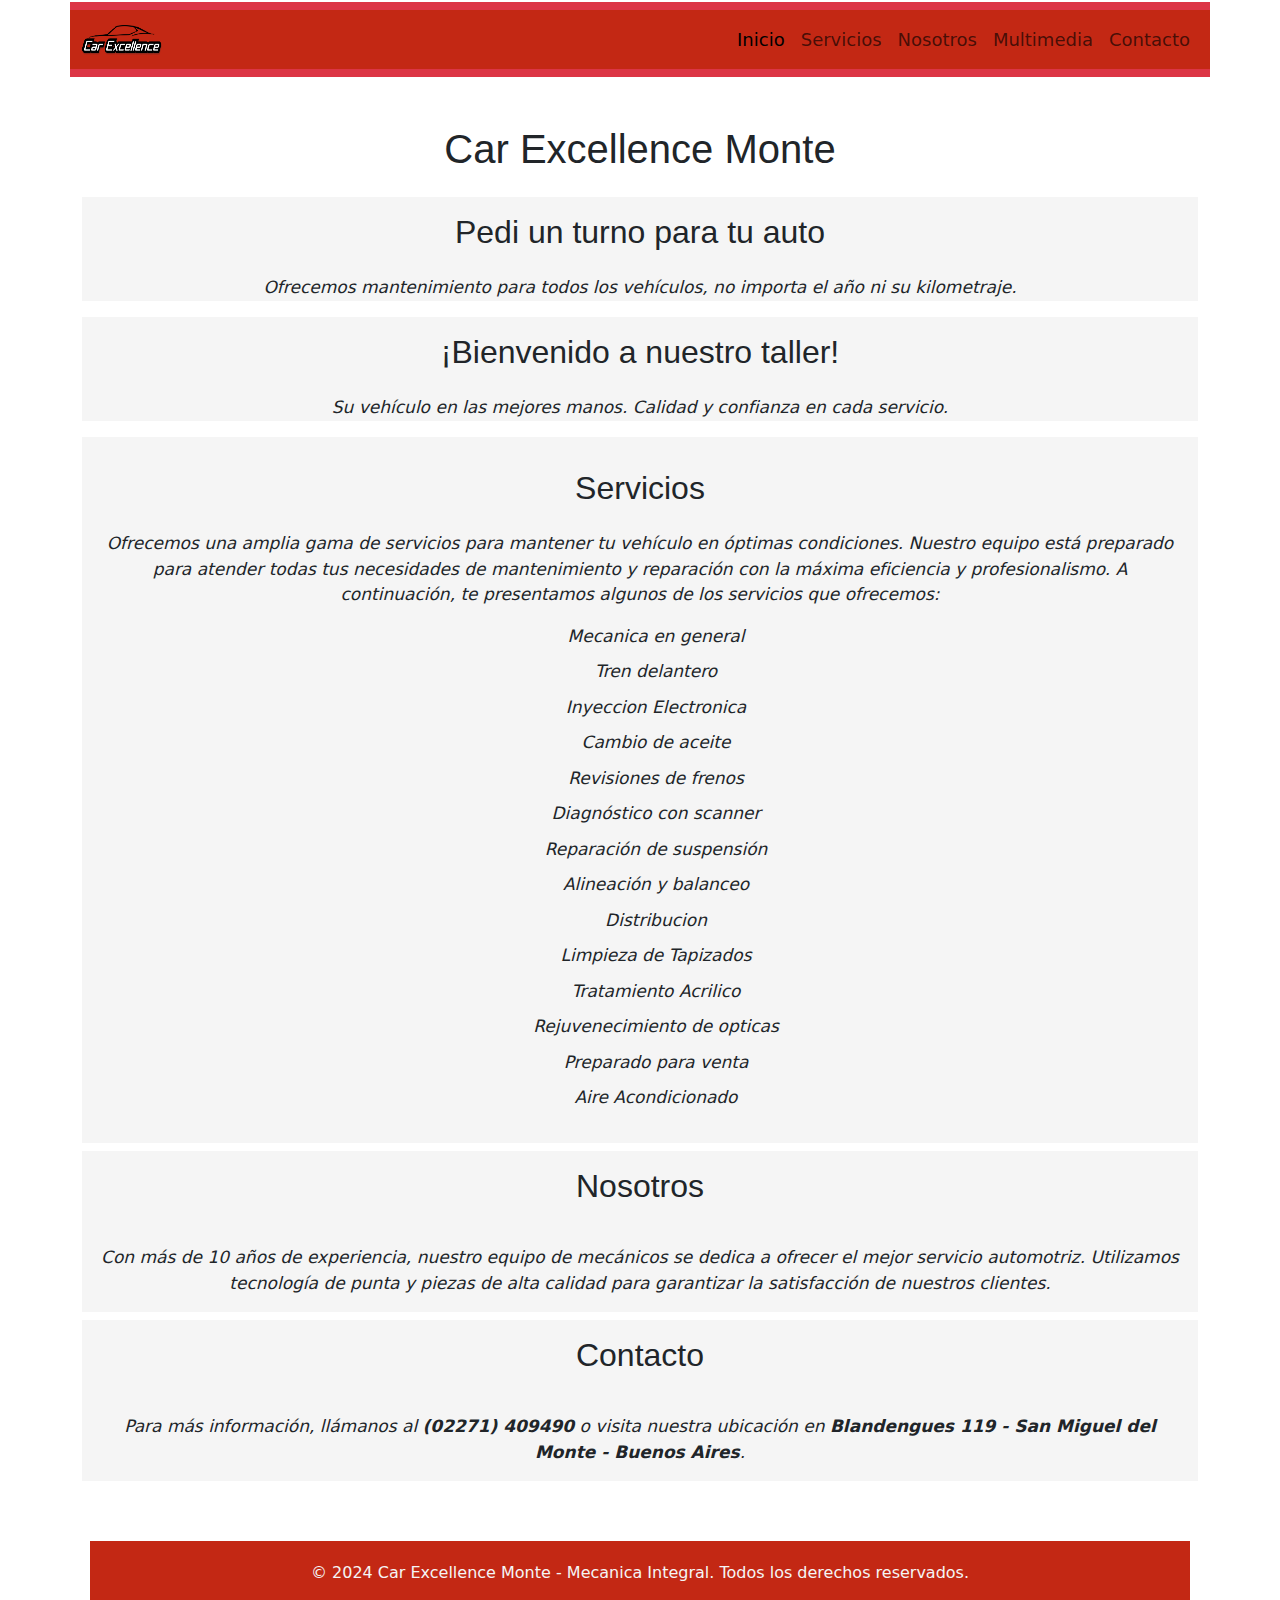
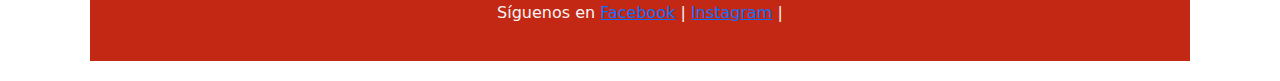
<file: index.html>
<!DOCTYPE html>
<html lang="es">
<head>
    <meta charset="UTF-8">
    <meta name="viewport" content="width=device-width, initial-scale=1.0">
    <meta name="description" content="Bienvenido a Car Excellence, tu taller de mecánica integral en Monte, Ofrecemos servicios de mecánica general, reparación de tren delantero, aire acondicionado, distribución, service y electricidad.">
    <link href="https://cdn.jsdelivr.net/npm/bootstrap@5.3.3/dist/css/bootstrap.min.css" rel="stylesheet" integrity="sha384-QWTKZyjpPEjISv5WaRU9OFeRpok6YctnYmDr5pNlyT2bRjXh0JMhjY6hW+ALEwIH" crossorigin="anonymous">
    <!-- link de mi css -->
    <link rel="stylesheet" href="./css/main.css">
    <title>Home - Car Excellence</title>
</head>
<body>
    <!-- etiqueta para el banner principal header -->

    <header class="bg-danger container">
         <div>
            <a href="#footer"></a>
         </div>
         <!-- etiqueta para el menu de navegacion nav -->
        <div class="row">
         <nav class="navbar navbar-expand-lg tomato-bg">
            <div class="container-fluid">
              <a class="navbar-brand" href="index.html">
                <img src="img/original.png" alt="Logo de Car Excellence" width="80" height="30">
              </a>
              <button class="navbar-toggler" type="button" data-bs-toggle="collapse" data-bs-target="#navbarSupportedContent" aria-controls="navbarSupportedContent" aria-expanded="false" aria-label="Toggle navigation">
                <span class="navbar-toggler-icon"></span>
              </button>
              <div class="collapse navbar-collapse" id="navbarSupportedContent">
                <ul class="navbar-nav ms-auto mb-2 mb-lg-0">
                  <li class="nav-item">
                    <a class="nav-link active" aria-current="page" href="index.html">Inicio</a>
                  </li>
                  <li class="nav-item">
                    <a class="nav-link" href="pages/servicios.html">Servicios</a>
                  </li>
                  <li class="nav-item">
                    <a class="nav-link" href="pages/nosotros.html">Nosotros</a>
                  </li>
                  <li class="nav-item">
                    <a class="nav-link" href="pages/multimedia.html">Multimedia</a>
                  </li>
                  <li class="nav-item">
                    <a class="nav-link" href="pages/contacto.html">Contacto</a>
                  </li>
                </ul>
              </div>
            </div>
          </nav>
    </header>

    <main>
      <div class="general container">
        <h1>Car Excellence Monte</h1>
      
      <div class="auto">
        <h2> Pedi un turno para tu auto </h2>
        <p>Ofrecemos mantenimiento para todos los vehículos, no importa el año ni su kilometraje.</p>
      </div>

    <div class="home">
        <h2>¡Bienvenido a nuestro taller!</h2>
        <p>Su vehículo en las mejores manos. Calidad y confianza en cada servicio.</p>

    </div>

    <div class="servicios">
         <h2>Servicios</h2>
         <p>Ofrecemos una amplia gama de servicios para mantener tu vehículo en óptimas condiciones. Nuestro equipo está preparado para atender todas tus necesidades de mantenimiento y reparación con la máxima eficiencia y profesionalismo. A continuación, te presentamos algunos de los servicios que ofrecemos:</p>
         <ul>
             <li>Mecanica en general</li>
             <li>Tren delantero</li>
             <li>Inyeccion Electronica</li>
             <li>Cambio de aceite</li>
             <li>Revisiones de frenos</li>
             <li>Diagnóstico con scanner</li>
             <li>Reparación de suspensión</li>
             <li>Alineación y balanceo</li>
             <li>Distribucion</li>
             <li>Limpieza de Tapizados</li>
             <li>Tratamiento Acrilico</li>
             <li>Rejuvenecimiento de opticas</li>
             <li>Preparado para venta</li>
             <li>Aire Acondicionado</li>
         </ul>
        </div>

    <div class="nosotros">
         <h2>Nosotros</h2>
         <p>Con más de 10 años de experiencia, nuestro equipo de mecánicos se dedica a ofrecer el mejor servicio automotriz. Utilizamos tecnología de punta y piezas de alta calidad para garantizar la satisfacción de nuestros clientes.</p>
    </div>

    <div class="contacto">
         <h2>Contacto</h2>
         <p>Para más información, llámanos al <strong>(02271) 409490</strong> o visita nuestra ubicación en <strong>Blandengues 119 - San Miguel del Monte - Buenos Aires</strong>.</p>
        
    </div>
      </div>
    </main>

  <div class="footer container">
    <footer>
        <p>&copy; 2024 Car Excellence Monte - Mecanica Integral. Todos los derechos reservados.</p>
        <p>Síguenos en
           <a href= "https://www.facebook.com/profile.php?id=100064275300254">Facebook</a> | 
           <a href= "https://www.instagram.com/carexcellence2016/">Instagram</a> | 
        </p>
    </footer>
  </div>

    <!-- js -->
    <script src="https://cdn.jsdelivr.net/npm/bootstrap@5.3.3/dist/js/bootstrap.bundle.min.js" integrity="sha384-YvpcrYf0tY3lHB60NNkmXc5s9fDVZLESaAA55NDzOxhy9GkcIdslK1eN7N6jIeHz" crossorigin="anonymous"></script>
</body>
</html>
</file>
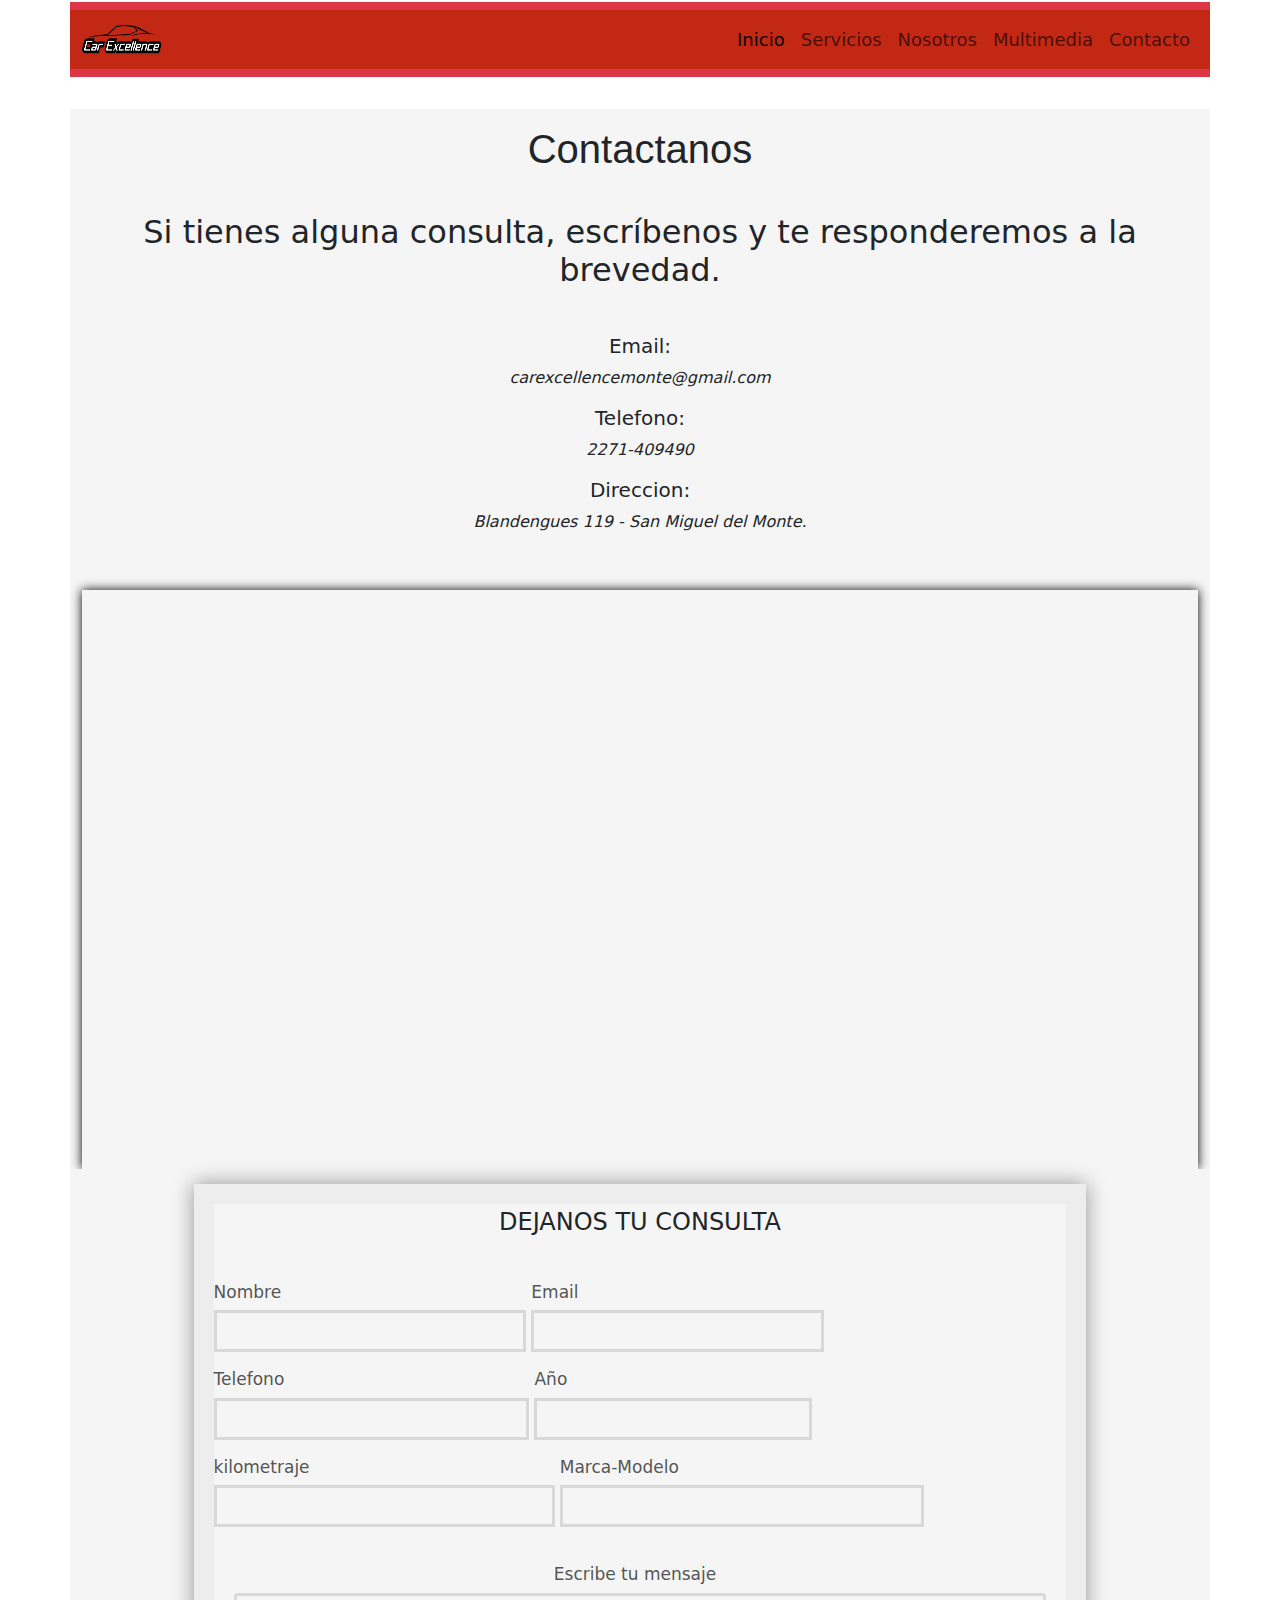
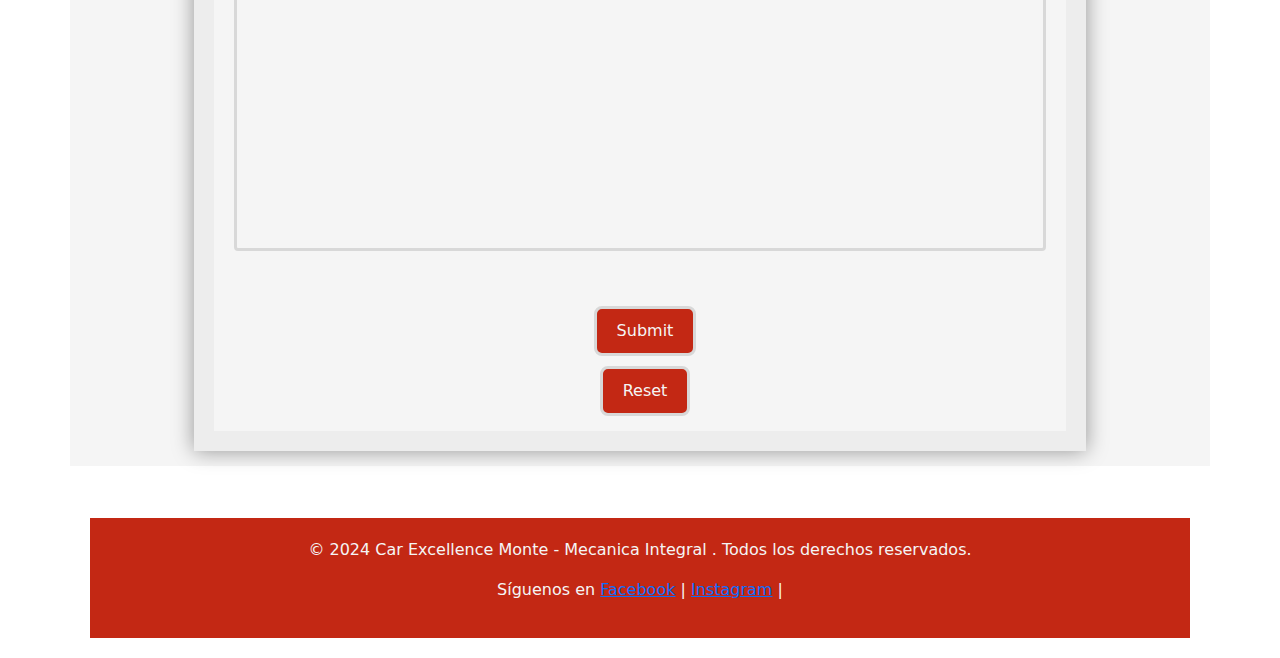
<file: pages/contacto.html>
<!DOCTYPE html>
<html lang="es">
<head>
    <meta charset="UTF-8">
    <meta name="viewport" content="width=device-width, initial-scale=1.0">
    <meta name="description" content="Contacta a Car Excellence en Monte para servicios de mecánica general, reparación de tren delantero, aire acondicionado, distribución, service y electricidad. Llámanos o visítanos en Blandengues 119.">
    <link href="https://cdn.jsdelivr.net/npm/bootstrap@5.3.3/dist/css/bootstrap.min.css" rel="stylesheet" integrity="sha384-QWTKZyjpPEjISv5WaRU9OFeRpok6YctnYmDr5pNlyT2bRjXh0JMhjY6hW+ALEwIH" crossorigin="anonymous">
    <!-- link de mi css -->
     <link rel="stylesheet" href="../css/main.css">
    <title>Contacto - Car Excellence</title>
</head>
<body>

    <header class="bg-danger container">
         <div>
            <a href="#footer"></a>
         </div>
         <!-- etiqueta para el menu de navegacion nav -->
        <div class="row">
            <nav class="navbar navbar-expand-lg tomato-bg">
                <div class="container-fluid">
                  <a class="navbar-brand" href="../index.html">
                    <img src="../img/original.png" alt="Logo de Car Excellence" width="80" height="30">
                  </a>
                  <button class="navbar-toggler" type="button" data-bs-toggle="collapse" data-bs-target="#navbarSupportedContent" aria-controls="navbarSupportedContent" aria-expanded="false" aria-label="Toggle navigation">
                    <span class="navbar-toggler-icon"></span>
                  </button>
                  <div class="collapse navbar-collapse" id="navbarSupportedContent">
                    <ul class="navbar-nav ms-auto mb-2 mb-lg-0">
                      <li class="nav-item">
                        <a class="nav-link active" aria-current="page" href="../index.html">Inicio</a>
                      </li>
                      <li class="nav-item">
                        <a class="nav-link" href="./servicios.html">Servicios</a>
                      </li>
                      <li class="nav-item">
                        <a class="nav-link" href="./nosotros.html">Nosotros</a>
                      </li>
                      <li class="nav-item">
                        <a class="nav-link" href="./multimedia.html">Multimedia</a>
                      </li>
                      <li class="nav-item">
                        <a class="nav-link" href="./contacto.html">Contacto</a>
                      </li>
                      </li>
                    </ul>
                  </div>
                </div>
            </nav>
        </div>
    </header>
    
    <main>
        <div class=" final container">
            <div>
                <h1>Contactanos</h1>
                <h2>Si tienes alguna consulta, escríbenos y te responderemos a la brevedad.</h2>
            </div>
                
            <div class="datos">
                <h3>Email:</h3>
                <p>carexcellencemonte@gmail.com</p>

                <h3>Telefono:</h3>
                <p>2271-409490</p>
        
                <h3>Direccion:</h3>
                <p>Blandengues 119 - San Miguel del Monte.</p>
            </div>
        
            <div class="maps container">
                <iframe src="https://www.google.com/maps/embed?pb=!1m18!1m12!1m3!1d3250.6075074236837!2d-58.80077657678927!3d-35.43975165691974!2m3!1f0!2f0!3f0!3m2!1i1024!2i768!4f13.1!3m3!1m2!1s0x95bd6916cdc889e1%3A0xc812b7707d0b3a89!2sBlandengues%20119%2C%20B7220%20San%20Miguel%20del%20Monte%2C%20Provincia%20de%20Buenos%20Aires!5e0!3m2!1ses!2sar!4v1723152056879!5m2!1ses!2sar" width="400" height="300" style="border:0;" allowfullscreen="" loading="lazy" referrerpolicy="no-referrer-when-downgrade"></iframe>
            </div>
        </div>

        <!-- formulario -->

        <div class="formu container">
            <form>
                <fieldset>
                    <legend> Dejanos tu consulta </legend>
                    <div>
                        <label for="name">Nombre</label>
                        <input type="text" id="name">
                    </div>

                    <div>
                        <label for="">Email</label>
                        <input type="email" name="" id="">
                    </div>

                    <div>
                        <label for="">Telefono</label>
                        <input type="number">
                    </div>
                
                    <div>
                        <label for="">Año</label>
                        <input type="number">
                    </div>

                    <div>
                        <label for="">kilometraje</label>
                        <input type="number">
                    </div>

                    <div>
                        <label for="">Marca-Modelo</label>
                        <input type="text">
                    </div>

                    <div class="mensaje">
                        <label for="">Escribe tu mensaje</label>
                        <textarea name="" id="" rows="10" cols="50"></textarea>
                    </div>

                    <div class="boton">
                        <input type="submit">
                        <input type="reset">
                    </div>
                </fieldset>
            </form>
        </div>
    </main>
    

    <div class="footer container">
        <footer>
            <p>&copy; 2024 Car Excellence Monte - Mecanica Integral . Todos los derechos reservados.</p>
            <p>Síguenos en
                <a href="https://www.facebook.com/profile.php?id=100064275300254">Facebook</a> | 
                <a href="https://www.instagram.com/carexcellence2016/">Instagram</a> | 
            </p>
        </footer>
    </div>
 

    <!-- js -->
    <script src="https://cdn.jsdelivr.net/npm/bootstrap@5.3.3/dist/js/bootstrap.bundle.min.js" integrity="sha384-YvpcrYf0tY3lHB60NNkmXc5s9fDVZLESaAA55NDzOxhy9GkcIdslK1eN7N6jIeHz" crossorigin="anonymous"></script>
</body>
</html>
</file>
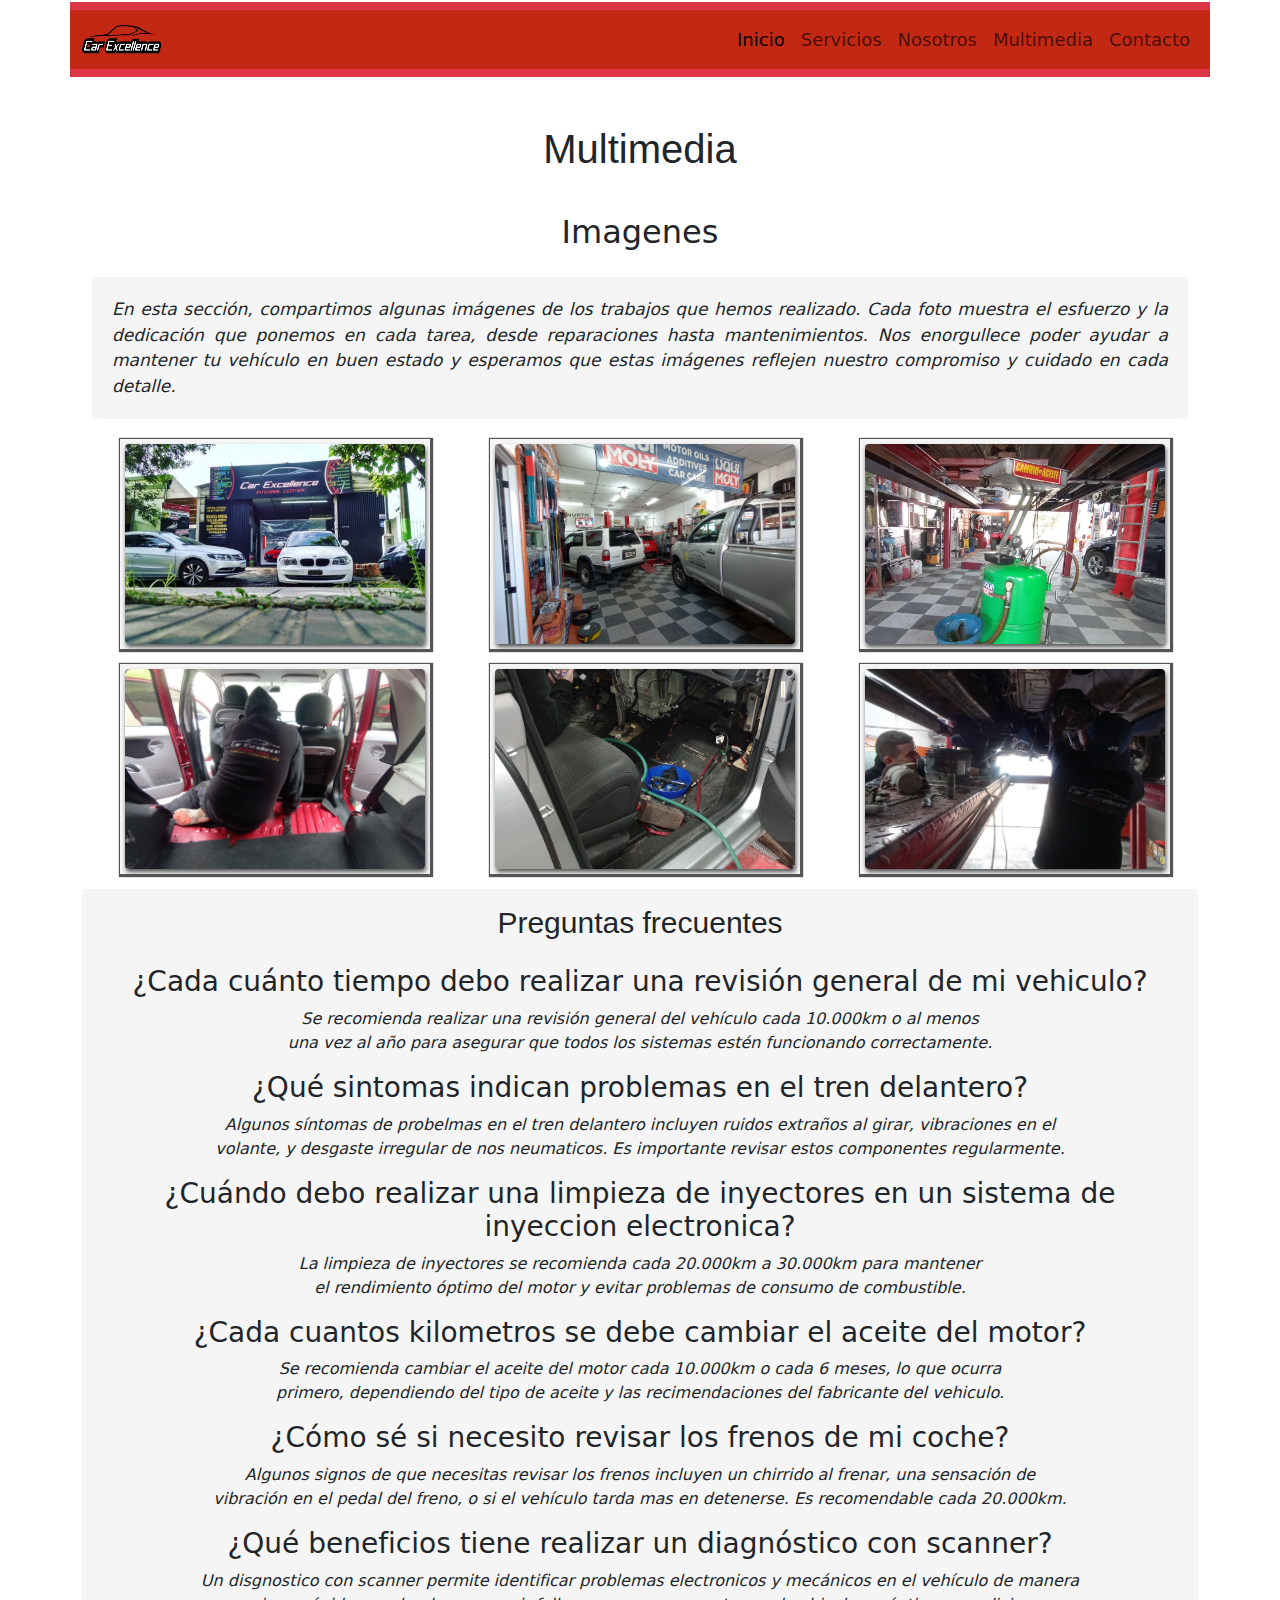
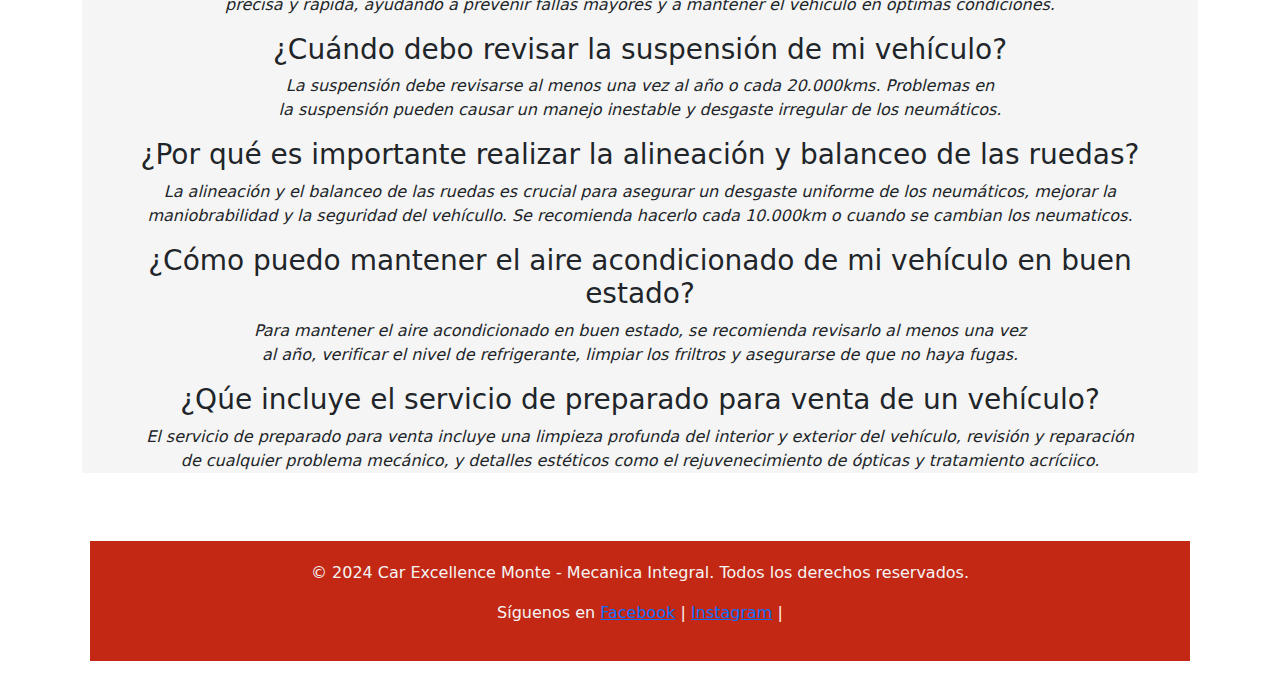
<file: pages/multimedia.html>
<!DOCTYPE html>
<html lang="es">

<head>
  <meta charset="UTF-8">
  <meta name="viewport" content="width=device-width, initial-scale=1.0">
  <meta name="description" content="Explora la galería multimedia de Car Excellence en Monte. Observa imágenes de nuestros trabajos en mecánica general, reparación de tren delantero, aire acondicionado, distribución, service y electricidad.">
  <link href="https://cdn.jsdelivr.net/npm/bootstrap@5.3.3/dist/css/bootstrap.min.css" rel="stylesheet"
    integrity="sha384-QWTKZyjpPEjISv5WaRU9OFeRpok6YctnYmDr5pNlyT2bRjXh0JMhjY6hW+ALEwIH" crossorigin="anonymous">
  <!-- link de mi css -->
  <link rel="stylesheet" href="../css/main.css">
  <title>Multimedia - Car Excellence</title>
</head>

<body>
  <header class="bg-danger container">
    <div>
      <a href="#footer"></a>
    </div>
    <!-- etiqueta para el menu de navegacion nav -->
    <div class="row">
      <nav class="navbar navbar-expand-lg tomato-bg">
        <div class="container-fluid">
          <a class="navbar-brand" href="../index.html">
            <img src="../img/original.png" alt="Logo de Car Excellence" width="80" height="30">
          </a>
          <button class="navbar-toggler" type="button" data-bs-toggle="collapse"
            data-bs-target="#navbarSupportedContent" aria-controls="navbarSupportedContent" aria-expanded="false"
            aria-label="Toggle navigation">
            <span class="navbar-toggler-icon"></span>
          </button>

          <div class="collapse navbar-collapse" id="navbarSupportedContent">
            <ul class="navbar-nav ms-auto mb-2 mb-lg-0">
              <li class="nav-item">
                 <a class="nav-link active" aria-current="page" href="../index.html">Inicio</a>
              </li>
              <li class="nav-item">
             <a class="nav-link" href="./servicios.html">Servicios</a>
              </li>
              <li class="nav-item">
                <a class="nav-link" href="./nosotros.html">Nosotros</a>
              </li>
              <li class="nav-item">
                <a class="nav-link" href="./multimedia.html">Multimedia</a>
              </li>
              <li class="nav-item">
                <a class="nav-link" href="./contacto.html">Contacto</a>
              </li>
              </li>
            </ul>
          </div>
        </div>
      </nav>
    </div>
  </header>

  <main>
    <div class="tit container">
      <div class="titul">
        <h1>Multimedia</h1>
      </div>

      <div class="sub">
        <h2>Imagenes</h2>
        <p>En esta sección, compartimos algunas imágenes de los trabajos que hemos realizado. Cada foto muestra el esfuerzo y la dedicación que ponemos en cada tarea, desde reparaciones hasta mantenimientos. Nos enorgullece poder ayudar a mantener tu vehículo en buen estado y esperamos que estas imágenes reflejen nuestro compromiso y cuidado en cada detalle.</p>
      </div>
      
    <!-- imagenes en la galeria -->
      <div class="gal container">
        <div class="multi">
          <img src="../img/frenteautos.jpg" alt="Entrada y frente del taller Car Excellence">
        </div>

        <div class="multi">
          <img src="../img/carexcellence.jpg" alt="Interior del taller Car Excellence con camionetas">
        </div>

        <div class="multi">
          <img src="../img/cambioaceite.jpg" alt="Cambio de aceite en Car Excellence">
        </div>

        <div class="multi">
          <img src="../img/preparaventa.jpg" alt="Preparación para venta en Car Excellence">
        </div>

        <div class="multi">
          <img src="../img/radiador.jpg" alt="Cambio de radiador en Car Excellence">
        </div>

        <div class="multi">
          <img src="../img/rul.jpg" alt="Mecanico trabajando en Car Excellence">
        </div>
      </div>

      <div class="preguntas container">
        <h2>Preguntas frecuentes</h2>

        <div class="faq-item">
          <h3>¿Cada cuánto tiempo debo realizar una revisión general de mi vehiculo?</h3>
          <p>Se recomienda realizar una revisión general del vehículo cada 10.000km o al menos una vez al año para asegurar que todos los sistemas estén funcionando correctamente.</p>
        </div>
        
        <div class="faq-item">
          <h3>¿Qué sintomas indican problemas en el tren delantero?</h3>
          <p>Algunos síntomas de probelmas en el tren delantero incluyen ruidos extraños al girar, vibraciones en el volante, y desgaste irregular de nos neumaticos. Es importante revisar estos componentes regularmente.</p>
        </div>

        <div class="faq-item">
          <h3>¿Cuándo debo realizar una limpieza de inyectores en un sistema de inyeccion electronica?</h3>
          <p>La limpieza de inyectores se recomienda cada 20.000km a 30.000km para mantener el rendimiento óptimo del motor y evitar problemas de consumo de combustible.</p>
        </div>

        <div class="faq-item">
          <h3>¿Cada cuantos kilometros se debe cambiar el aceite del motor?</h3>
          <p>Se recomienda cambiar el aceite del motor cada 10.000km o cada 6 meses, lo que ocurra primero, dependiendo del tipo de aceite y las recimendaciones del fabricante del vehiculo.</p>
        </div>

        <div class="faq-item">
          <h3>¿Cómo sé si necesito revisar los frenos de mi coche?</h3>
          <p>Algunos signos de que necesitas revisar los frenos incluyen un chirrido al frenar, una sensación de vibración en el pedal del freno, o si el vehículo tarda mas en detenerse. Es recomendable cada 20.000km.</p>
        </div> 

        <div class="faq-item">
          <h3>¿Qué beneficios tiene realizar un diagnóstico con scanner?</h3>
          <p>Un disgnostico con scanner permite identificar problemas electronicos y mecánicos en el vehículo de manera precisa y rápida, ayudando a prevenir fallas mayores y a mantener el vehiculo en óptimas condiciones.</p>
        </div>

        <div class="faq-item">
          <h3>¿Cuándo debo revisar la suspensión de mi vehículo?</h3>
            <p/>La suspensión debe revisarse al menos una vez al año o cada 20.000kms. Problemas en la suspensión pueden causar un manejo inestable y desgaste irregular de los neumáticos.</p>
        </div>

        <div class="faq-item">
          <h3>¿Por qué es importante realizar la alineación y balanceo de las ruedas?</h3>
          <p>La alineación y el balanceo de las ruedas es crucial para asegurar un desgaste uniforme de los neumáticos, mejorar la maniobrabilidad y la seguridad del vehícullo. Se recomienda hacerlo cada 10.000km o cuando se cambian los neumaticos.</p>
        </div>

        <div class="faq-item">
          <h3>¿Cómo puedo mantener el aire acondicionado de mi vehículo en buen estado?</h3>
          <p>Para mantener el aire acondicionado en buen estado, se recomienda revisarlo al menos una vez al año, verificar el nivel de refrigerante, limpiar los friltros y asegurarse de que no haya fugas.</p>
        </div>

        <div class="faq-item">
          <h3>¿Qúe incluye el servicio de preparado para venta de un vehículo?</h3>
          <p>El servicio de preparado para venta incluye una limpieza profunda del interior y exterior del vehículo, revisión y reparación de cualquier problema mecánico, y detalles estéticos como el rejuvenecimiento de ópticas y tratamiento acríciico.</p>
        </div>
      </div>
    </div>
  </main>

    <div class="footer container">
      <footer>
          <p>&copy; 2024 Car Excellence Monte - Mecanica Integral. Todos los derechos reservados.</p>
          <p>Síguenos en
            <a href= "https://www.facebook.com/profile.php?id=100064275300254">Facebook</a> | 
            <a href= "https://www.instagram.com/carexcellence2016/">Instagram</a> | 
          </p>
      </footer>
    </div>

  <!-- js -->
  <script src="https://cdn.jsdelivr.net/npm/bootstrap@5.3.3/dist/js/bootstrap.bundle.min.js"
    integrity="sha384-YvpcrYf0tY3lHB60NNkmXc5s9fDVZLESaAA55NDzOxhy9GkcIdslK1eN7N6jIeHz"
    crossorigin="anonymous"></script>
</body>
</html>
</file>
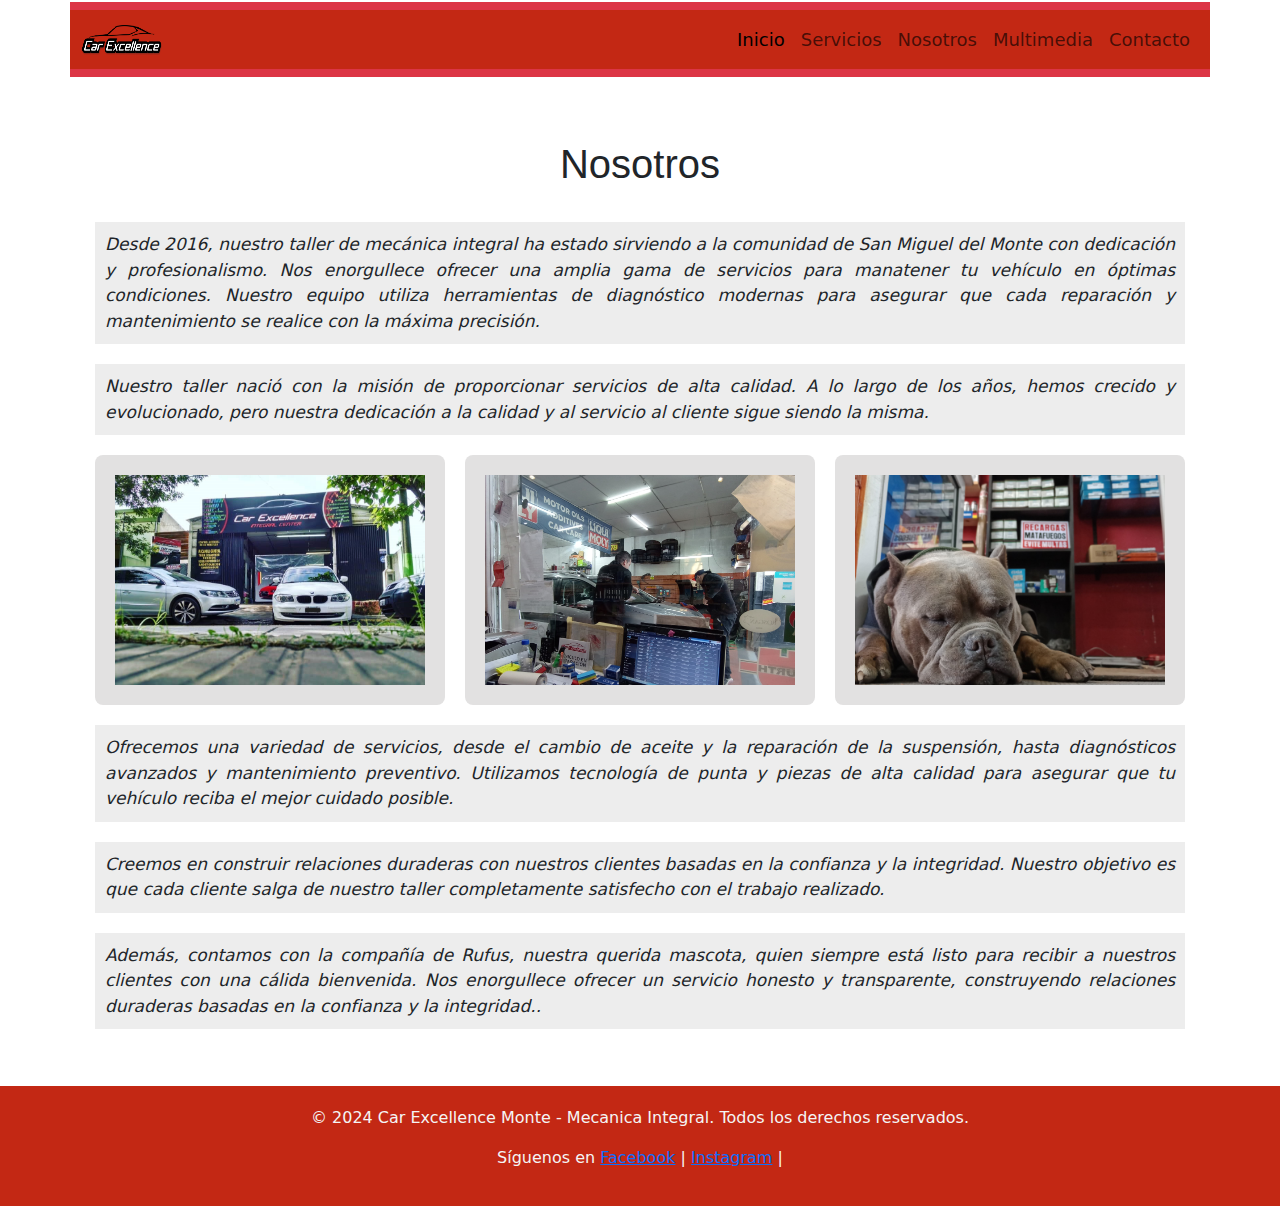
<file: pages/nosotros.html>
<!DOCTYPE html>
<html lang="es">
<head>
    <meta charset="UTF-8">
    <meta name="viewport" content="width=device-width, initial-scale=1.0">
    <meta name="description" content="Conoce más sobre Car Excellence, tu taller de mecánica integral en Monte. Desde 2016, ofrecemos servicios de alta calidad en mecánica general. reparación de tren delantero, aire acondicionado, distribución, service y electricidad.">
    <link href="https://cdn.jsdelivr.net/npm/bootstrap@5.3.3/dist/css/bootstrap.min.css" rel="stylesheet" integrity="sha384-QWTKZyjpPEjISv5WaRU9OFeRpok6YctnYmDr5pNlyT2bRjXh0JMhjY6hW+ALEwIH" crossorigin="anonymous">
    <!-- link de mi css -->
     <link rel="stylesheet" href="../css/main.css">
     <title>Nosotros - Car Excellence</title>
</head>

<body>
    <!-- etiqueta para el banner principal header -->

    <header class="bg-danger container">
         <div>
            <a href="#footer"></a>
         </div>
         <!-- etiqueta para el menu de navegacion nav -->
        <div class="row">
            <nav class="navbar navbar-expand-lg tomato-bg">
                <div class="container-fluid">
                  <a class="navbar-brand" href="../index.html">
                    <img src="../img/original.png" alt="Logo de Car Excellence" width="80" height="30">
                  </a>
                  <button class="navbar-toggler" type="button" data-bs-toggle="collapse" data-bs-target="#navbarSupportedContent" aria-controls="navbarSupportedContent" aria-expanded="false" aria-label="Toggle navigation">
                    <span class="navbar-toggler-icon"></span>
                  </button>
                  <div class="collapse navbar-collapse" id="navbarSupportedContent">
                    <ul class="navbar-nav ms-auto mb-2 mb-lg-0">
                      <li class="nav-item">
                        <a class="nav-link active" aria-current="page" href="../index.html">Inicio</a>
                      </li>
                      <li class="nav-item">
                        <a class="nav-link" href="./servicios.html">Servicios</a>
                      </li>
                      <li class="nav-item">
                        <a class="nav-link" href="./nosotros.html">Nosotros</a>
                      </li>
                      <li class="nav-item">
                        <a class="nav-link" href="./multimedia.html">Multimedia</a>
                      </li>
                      <li class="nav-item">
                        <a class="nav-link" href="./contacto.html">Contacto</a>
                      </li>
                    </ul>
                  </div>
                </div>
            </nav>
        </div>
    </header>


    <main>
      <div class="nos container">
        <div>
          <h1>Nosotros</h1>
        </div>

        <div>
            <p>Desde 2016, nuestro taller de mecánica integral ha estado sirviendo a la comunidad de San Miguel del Monte con dedicación y profesionalismo. Nos enorgullece ofrecer una amplia gama de servicios para manatener tu vehículo en óptimas condiciones. Nuestro equipo utiliza herramientas de diagnóstico modernas para asegurar que cada reparación y mantenimiento se realice con la máxima precisión.</p>
            <p>Nuestro taller nació con la misión de proporcionar servicios de alta calidad. A lo largo de los años, hemos crecido y evolucionado, pero nuestra dedicación a la calidad y al servicio al cliente sigue siendo la misma.</p>
            <img src="../img/frenteautos.jpg" alt="Entrada y frente de Car Excellence">

            <img src="../img/gypenauto.jpg" alt="revisando un vehiculo en Car Excellence">

            <img src="../img/rufusoficina.jpg" alt="Rufus estresado cuidando la oficina de Car Excellence">

            <p>Ofrecemos una variedad de servicios, desde el cambio de aceite y la reparación de la suspensión, hasta diagnósticos avanzados y mantenimiento preventivo. Utilizamos tecnología de punta y piezas de alta calidad para asegurar que tu vehículo reciba el mejor cuidado posible.</p>

            <p>Creemos en construir relaciones duraderas con nuestros clientes basadas en la confianza y la integridad. Nuestro objetivo es que cada cliente salga de nuestro taller completamente satisfecho con el trabajo realizado.</p>

            <p>Además, contamos con la compañía de Rufus, nuestra querida mascota, quien siempre está listo para recibir a nuestros clientes con una cálida bienvenida. Nos enorgullece ofrecer un servicio honesto y transparente, construyendo relaciones duraderas basadas en la confianza y la integridad..</p>

        </div>
      </div>
    </main>

    <footer>
        <p>&copy; 2024 Car Excellence Monte - Mecanica Integral. Todos los derechos reservados.</p>
        <p>Síguenos en 
            <a href="https://www.facebook.com/profile.php?id=100064275300254">Facebook</a> | 
            <a href="https://www.instagram.com/carexcellence2016/">Instagram</a> | 
        </p>
    </footer>
    



    <!-- js -->
    <script src="https://cdn.jsdelivr.net/npm/bootstrap@5.3.3/dist/js/bootstrap.bundle.min.js" integrity="sha384-YvpcrYf0tY3lHB60NNkmXc5s9fDVZLESaAA55NDzOxhy9GkcIdslK1eN7N6jIeHz" crossorigin="anonymous"></script>
</body>
</html>
</file>
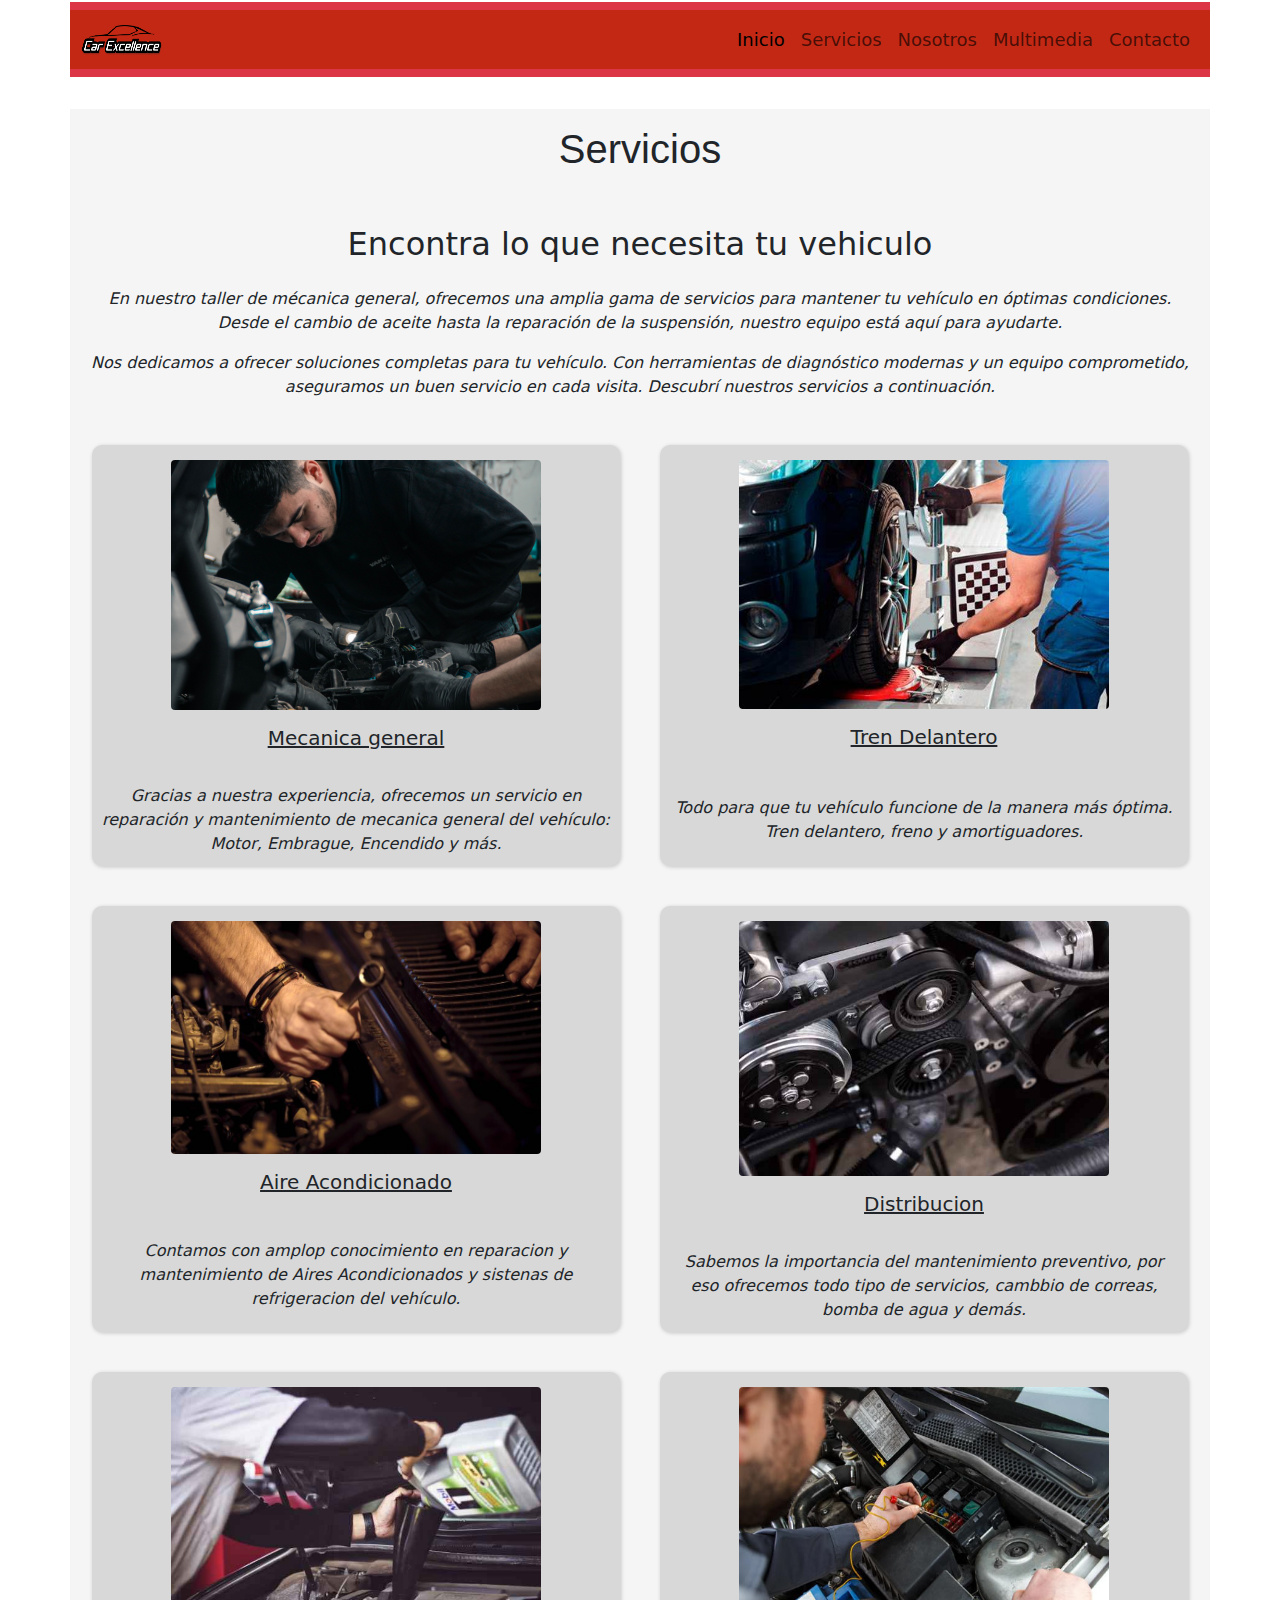
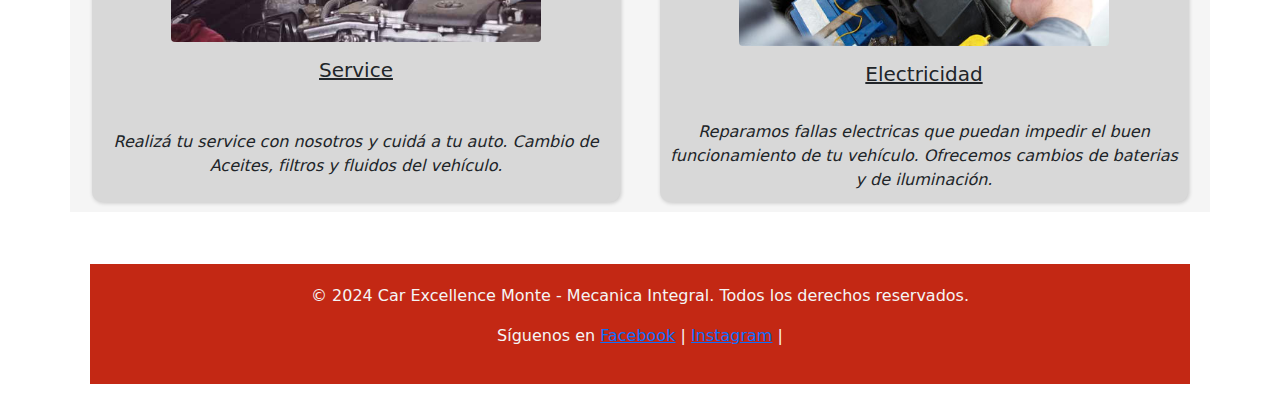
<file: pages/servicios.html>
<!DOCTYPE html>
<html lang="es">
<head>
    <meta charset="UTF-8">
    <meta name="viewport" content="width=device-width, initial-scale=1.0">
    <meta name="description" content="Car Excellence ofrece servicios de mecánica general, reparación de tren delantero, aire acondicionado, distribución, service y electricidad para mantener tu vehículo en óptimas condiciones.">
    <link href="https://cdn.jsdelivr.net/npm/bootstrap@5.3.3/dist/css/bootstrap.min.css" rel="stylesheet" integrity="sha384-QWTKZyjpPEjISv5WaRU9OFeRpok6YctnYmDr5pNlyT2bRjXh0JMhjY6hW+ALEwIH" crossorigin="anonymous">
    <!-- link de mi css -->
     <link rel="stylesheet" href="../css/main.css">
    <title>Servicios - Car Excellence</title>
</head>
<body>
    <!-- etiqueta para el banner principal header -->
    
    <header class="bg-danger container">
         <div>
            <a href="#footer"></a>
         </div>
         <!-- etiqueta para el menu de navegacion nav -->
        <div class="row">
            <nav class="navbar navbar-expand-lg tomato-bg">
                <div class="container-fluid">
                  <a class="navbar-brand" href="../index.html">
                    <img src="../img/original.png" alt="Logo de Car Excellence" width="80" height="30">
                  </a>
                  <button class="navbar-toggler" type="button" data-bs-toggle="collapse" data-bs-target="#navbarSupportedContent" aria-controls="navbarSupportedContent" aria-expanded="false" aria-label="Toggle navigation">
                    <span class="navbar-toggler-icon"></span>
                  </button>
                  <div class="collapse navbar-collapse" id="navbarSupportedContent">
                    <ul class="navbar-nav ms-auto mb-2 mb-lg-0">
                      <li class="nav-item">
                        <a class="nav-link active" aria-current="page" href="../index.html">Inicio</a>
                      </li>
                      <li class="nav-item">
                        <a class="nav-link" href="./servicios.html">Servicios</a>
                      </li>
                      <li class="nav-item">
                        <a class="nav-link" href="./nosotros.html">Nosotros</a>
                      </li>
                      <li class="nav-item">
                        <a class="nav-link" href="./multimedia.html">Multimedia</a>
                      </li>
                      <li class="nav-item">
                        <a class="nav-link" href="./contacto.html">Contacto</a>
                      </li>
                      </li>
                    </ul>
                  </div>
                </div>
            </nav>
        </div>
    </header>

    <main>
      <div class="servi container">
        <div>
          <h1>Servicios</h1>
          <h2>Encontra lo que necesita tu vehiculo</h2>
          <p>En nuestro taller de mécanica general, ofrecemos una amplia gama de servicios para mantener tu vehículo en óptimas condiciones. Desde el cambio de aceite hasta la reparación de la suspensión, nuestro equipo está aquí para ayudarte.</p>
          <p>Nos dedicamos a ofrecer soluciones completas para tu vehículo. Con herramientas de diagnóstico modernas y un equipo comprometido, aseguramos un buen servicio en cada visita. Descubrí nuestros servicios a continuación.</p>
        </div>

        <div class="div-uno">
            <img src="../img/mecanica-general.png" alt="mecanica general en Car Excellence">
            <h2>Mecanica general</h2>
            <p>Gracias a nuestra experiencia, ofrecemos un servicio en reparación y mantenimiento de mecanica general del vehículo: Motor, Embrague, Encendido y más.</p>
        </div>

        <div class="div-uno">
            <img src="../img/tren.jpeg" alt="tren delantero de vehiculo">
            <h2>Tren Delantero</h2>
            <p>Todo para que tu vehículo funcione de la manera más óptima. Tren delantero, freno y amortiguadores.</span>
        </div>

        <div class="div-uno">
            <img src="../img/a-a.jpg" alt="arreglo en aire acondicionado">
            <h2>Aire Acondicionado</h2>
            <p>Contamos con amplop conocimiento en reparacion y mantenimiento de Aires Acondicionados y sistenas de refrigeracion del vehículo.</p>
        </div>

        <div class="div-uno">
            <img src="../img/distribucion.jpeg" alt="foto de correa de distribucion de vehicuo">
            <h2>Distribucion</h2>
            <p>Sabemos la importancia del mantenimiento preventivo, por eso ofrecemos todo tipo de servicios, cambbio de correas, bomba de agua y demás.</p>
        </div>  

        <div class="div-uno">      
            <img src="../img/service.jpeg" alt="foto de cambio de aceite en vehiculo">
            <h2>Service</h2>
            <p>Realizá tu service con nosotros y cuidá a tu auto. Cambio de Aceites, filtros y fluidos del vehículo.</p>
        </div>

          <div class="div-uno">
            <img src="../img/elec.jpg" alt="foto de revision de falla electrica">
            <h2>Electricidad</h2>
            <p>Reparamos fallas electricas que puedan impedir el buen funcionamiento de tu vehículo. Ofrecemos cambios de baterias y de iluminación.</p>
          </div>
      </div>
    </main>


    <!-- footer -->
    <div class="footer container">
      <footer>
          <p>&copy; 2024 Car Excellence Monte - Mecanica Integral. Todos los derechos reservados.</p>
          <p>Síguenos en
             <a href= "https://www.facebook.com/profile.php?id=100064275300254">Facebook</a> | 
             <a href= "https://www.instagram.com/carexcellence2016/">Instagram</a> | 
          </p>
      </footer>
    </div>
    

    <!-- js -->
    <script src="https://cdn.jsdelivr.net/npm/bootstrap@5.3.3/dist/js/bootstrap.bundle.min.js" integrity="sha384-YvpcrYf0tY3lHB60NNkmXc5s9fDVZLESaAA55NDzOxhy9GkcIdslK1eN7N6jIeHz" crossorigin="anonymous"></script>
</body>
</html>
</file>
<file: css/main.css>
body {
  background-color: white;
}

main {
  margin: 1rem;
  padding: 1rem;
  display: grid;
  grid-column: 1fr;
  grid-template-rows: 1fr;
}

* {
  margin: 0;
  padding: 0;
  box-sizing: border-box;
}

body {
  background-color: white;
}

header {
  background-color: rgb(195, 40, 20);
  padding: 8px;
  margin: 2px;
  text-align: center;
}
header .navbar {
  background-color: rgb(195, 40, 20);
}
header .nav-item {
  font-size: 18px;
}
header .navbar-nav .nav-link:hover {
  background-color: #de7777;
  color: rgb(216, 216, 216);
  border-radius: 5px;
  box-shadow: 1px 3px 4px #555;
}

.general {
  background-color: none;
}
.general h1 {
  font-size: 40px;
  font-family: "Lucida Sans", "Lucida Sans Regular", "Lucida Grande", "Lucida Sans Unicode", Geneva, Verdana, sans-serif;
  text-align: center;
}

.auto, .home, .servicios, .nosotros, .contacto {
  background-color: whitesmoke;
}
.auto h2, .home h2, .servicios h2, .nosotros h2, .contacto h2 {
  font-family: "Lucida Sans", "Lucida Sans Regular", "Lucida Grande", "Lucida Sans Unicode", Geneva, Verdana, sans-serif;
  text-align: center;
}
.auto p, .home p, .servicios p, .nosotros p, .contacto p {
  text-align: center;
  font-size: 17px;
  font-style: italic;
}

.servicios {
  margin: 0 0 8px;
  padding: 16px;
}
.servicios ul li {
  margin: 10px;
  text-align: center;
  font-size: 17px;
  font-style: italic;
  list-style-type: none;
}

.nosotros, .contacto {
  margin: auto;
  padding: auto;
}
.nosotros p, .contacto p {
  margin: 0 0 8px;
  padding: 16px;
}

.servi {
  background-color: whitesmoke;
  text-align: center;
}
.servi div h1 {
  margin-bottom: 20px;
  font-family: "Lucida Sans", "Lucida Sans Regular", "Lucida Grande", "Lucida Sans Unicode", Geneva, Verdana, sans-serif;
}
.servi div h2 {
  text-align: center;
}
.servi div p {
  font-size: 16px;
  line-height: 1.5;
  background-color: none;
  text-align: center;
  text-align-last: auto;
  font-style: italic;
}

main .div-uno {
  margin: 20px 0;
  padding-top: 15px;
  border-radius: 10px;
  box-shadow: 1px 1px 4px rgba(0, 0, 0, 0.2);
  background-color: rgb(216, 216, 216);
  display: flex;
  flex-direction: column;
  align-items: center;
  text-align: center;
}
main .div-uno img {
  border-radius: 4px;
  width: 60%;
  height: 20px;
  object-fit: cover;
}
main .div-uno h2 {
  text-align: center;
  font-size: 20px;
  text-decoration: underline;
}
main .div-uno p {
  padding: 10px;
  margin: auto;
  font-size: 16px;
  text-align: center;
  font-style: italic;
  justify-content: center;
}

.nos {
  background-color: "$secondary-color";
}
.nos h1 {
  font-family: "Lucida Sans", "Lucida Sans Regular", "Lucida Grande", "Lucida Sans Unicode", Geneva, Verdana, sans-serif;
}
.nos div {
  display: flex;
  flex-wrap: wrap;
  justify-content: center;
}
.nos div p {
  background-color: #ededed;
  margin: 10px;
  padding: 10px;
  font-size: 17px;
  font-style: italic;
  text-align: justify;
  text-align-last: left;
}
.nos div img {
  margin: 10px;
  padding: 20px;
  background-color: #e2e1e1;
  border-radius: 8px;
  width: 400px;
  height: 300px;
  object-fit: cover;
  align-self: center;
  justify-self: center;
  flex: 1 1 30%;
}

.tit {
  background-color: none;
}

.titul {
  font-family: "Lucida Sans", "Lucida Sans Regular", "Lucida Grande", "Lucida Sans Unicode", Geneva, Verdana, sans-serif;
}

.sub p {
  margin: 10px;
  padding: 20px;
  border-radius: 5px;
  font-size: 17px;
  background-color: whitesmoke;
  font-style: italic;
  text-align: justify;
}

.gal {
  border-radius: 5px;
  background-color: none;
  display: grid;
  grid-template-columns: repeat(3, 1fr);
  grid-template-rows: 1fr;
  gap: 5px;
  justify-items: center;
  align-items: center;
}

.multi {
  height: auto;
  margin: 10px;
  padding: 20px;
  background-color: whitesmoke;
  box-shadow: 1px 1px 4px rgba(0, 0, 0, 0.2);
  box-shadow: 1px 1px 1px 2px #555;
}
.multi img {
  border-radius: 5px;
  width: 100%;
  max-width: 300px;
  height: auto;
  object-fit: cover;
  align-self: center;
  justify-self: center;
}

.preguntas {
  background-color: whitesmoke;
}
.preguntas h2 {
  font-size: 30px;
  font-family: "Lucida Sans", "Lucida Sans Regular", "Lucida Grande", "Lucida Sans Unicode", Geneva, Verdana, sans-serif;
}

.faq-item {
  background-color: none;
  text-align: center;
}
.faq-item p {
  text-align: center;
  font-style: italic;
  text-wrap: balance;
}

main h1, main h2 {
  padding: 1rem;
  text-align: center;
}

.final {
  background-color: whitesmoke;
}
.final h1 {
  text-align: center;
  font-family: "Lucida Sans", "Lucida Sans Regular", "Lucida Grande", "Lucida Sans Unicode", Geneva, Verdana, sans-serif;
}
.final h2 {
  text-align: center;
}

.datos {
  margin: auto;
  padding: 20px;
  background-color: whitesmoke;
}
.datos h3 {
  text-align: center;
  font-size: 20px;
}
.datos p {
  text-align: center;
  font-size: 16px;
  font-style: italic;
}

.maps {
  background-color: whitesmoke;
  box-shadow: 0 0 10px rgb(0, 0, 0.1);
  padding-bottom: 20px;
  margin-top: 20px;
}
.maps iframe {
  width: 100%;
  height: 500px;
  border: 0;
  margin: 1rem 0;
}

.formu {
  background-color: whitesmoke;
  display: flex;
  justify-content: center;
  align-items: center;
  flex-direction: column;
}
.formu form {
  background-color: #ededed;
  margin: 15px;
  padding: 20px;
  max-width: 80%;
  box-shadow: 0 0 20px rgba(0, 0, 0, 0.4);
}
.formu form fieldset {
  background-color: whitesmoke;
}
.formu form fieldset legend {
  text-align: center;
  margin: 0;
  padding-bottom: 30px;
  margin-bottom: 10px;
  text-transform: uppercase;
}
.formu form div {
  display: inline-block;
  flex-direction: column;
  margin-bottom: 15px;
}
.formu form div label {
  margin-bottom: 5px;
  font-size: 17px;
  color: #555;
}
.formu form div input, .formu form div textarea {
  background-color: whitesmoke;
  box-sizing: border-box;
  padding: 6px 12px;
  border: none;
  border: 3px solid rgb(216, 216, 216);
  box-shadow: 0 0 15px 1px 3px 4px #555;
  width: 100%;
  max-width: 100%;
}
.formu form div textarea {
  height: 150px;
  resize: none;
  overflow: hidden;
  font-family: "Lucida Sans", "Lucida Sans Regular", "Lucida Grande", "Lucida Sans Unicode", Geneva, Verdana, sans-serif;
  font-size: 16px;
  border-radius: 4px;
  margin-bottom: 20px;
}
.formu form .mensaje {
  display: flex;
  flex-direction: column;
  align-items: center;
  justify-content: center;
  width: 100%;
  padding: 20px;
  text-align: center;
}
.formu form .boton {
  display: flex;
  justify-content: center;
  gap: 10px;
}
.formu form .boton input[type=submit], .formu form .boton input[type=reset] {
  padding: 10px 20px;
  font-size: "Lucida Sans", "Lucida Sans Regular", "Lucida Grande", "Lucida Sans Unicode", Geneva, Verdana, sans-serif;
  border-radius: 8px;
  cursor: pointer;
  background-color: rgb(195, 40, 20);
  color: whitesmoke;
  width: auto;
}

footer {
  margin: auto;
  padding: 20px;
  background-color: rgb(195, 40, 20);
  color: whitesmoke;
  text-align: center;
}
footer .container {
  max-width: 1200px;
  margin: 0 auto;
  padding: 0 20px;
}
footer .container p {
  text-align: center;
  font-size: 16px;
}
footer .container p a {
  color: whitesmoke;
}

@media (min-width: 320px) and (max-width: 767px) {
  .navbar-nav .nav-link:hover {
    box-shadow: 1px 2px 3px #555;
  }
  main .general h1 {
    font-size: 26px;
    font-family: "Lucida Sans", "Lucida Sans Regular", "Lucida Grande", "Lucida Sans Unicode", Geneva, Verdana, sans-serif;
    text-shadow: 0.5px 0.5px 1px rgb(0, 0, 0.1);
  }
  main .auto h2, main .home h2, main .servicios h2, main .nosotros h2, main .contacto h2 {
    font-family: "Lucida Sans", "Lucida Sans Regular", "Lucida Grande", "Lucida Sans Unicode", Geneva, Verdana, sans-serif;
    text-align: center;
  }
  main .auto p, main .home p, main .servicios p, main .nosotros p, main .contacto p {
    text-align: center;
    font-size: 16px;
    font-style: italic;
  }
  main .servicios {
    text-align: center;
  }
  main .servicios ul li {
    margin: 10px;
    text-align: center;
    font-size: 16px;
    font-style: italic;
    list-style-type: none;
  }
  main .nosotros, main .contacto {
    text-align: center;
    font-size: 17px;
  }
  main .serv {
    padding: 10px;
  }
  main .serv div h1 {
    font-size: 18px;
  }
  main .serv div h2 {
    font-size: 17px;
  }
  main .serv div p {
    font-size: 16px;
  }
  main main .div-uno img {
    width: 100%;
    height: auto;
  }
  main main .div-uno h2 {
    font-size: 18px;
  }
  main main .div-uno p {
    font-size: 16px;
  }
  main .gal {
    display: grid;
    grid-template-columns: 1fr;
    padding: 0.5rem;
    overflow-x: hidden;
  }
  main .div-uno {
    padding: 0.5rem;
  }
  main .div-uno img {
    width: 100%;
    height: auto;
  }
  main .tit {
    display: grid;
    grid-template-columns: 1fr;
  }
  main .nos {
    display: block;
    width: 100%;
    padding: 0.5rem;
    background-color: whitesmoke;
  }
  main .nos h1 {
    font-family: "Lucida Sans", "Lucida Sans Regular", "Lucida Grande", "Lucida Sans Unicode", Geneva, Verdana, sans-serif;
    font-size: 26px;
    text-align: center;
    text-shadow: 0.5px 0.5px 1px rgb(0, 0, 0.1);
  }
  main .nos div {
    display: flex;
    flex-direction: column;
    align-items: center;
    padding: 0.5rem;
  }
  main .nos div p {
    margin: 10px;
    padding: 10px;
    background-color: #ededed;
    text-align: justify;
    font-size: 16px;
    font-style: italic;
    width: 100%;
  }
  main .nos div img {
    margin: 10px;
    padding: 10px;
    background-color: #e2e1e1;
    border-radius: 8px;
    width: 100%;
    height: 300px;
    object-fit: cover;
    box-shadow: 1px 3px 4px #555;
  }
  .servi, main .div-uno {
    padding: 10px;
  }
  .servi h1, .servi h2, .servi p, main .div-uno h1, main .div-uno h2, main .div-uno p {
    text-align: center;
  }
  .servi img, main .div-uno img {
    width: 100%;
  }
  .titul {
    font-size: 18px;
  }
  .multi main {
    padding: 10px;
  }
  .multi main h1 {
    font-size: 18px;
  }
  .multi main h2 {
    font-size: 17px;
  }
  .multi main p {
    font-size: 16px;
  }
  .multi main img {
    width: 100%;
    max-width: 100%;
  }
  .preguntas {
    padding: 0 10px;
  }
  .faq.items {
    margin-bottom: 20px;
  }
  form div {
    flex-direction: row;
    align-items: center;
  }
  form div label {
    flex: 1;
    text-align: right;
    margin-right: 10px;
  }
  form div imput, form div textarea {
    flex: 2;
  }
}
.footer {
  padding: 10px;
}
.footer p {
  font-size: 16px;
  text-align: center;
}

@media (min-width: 768px) and (max-width: 1023px) {
  main .gal {
    grid-template-columns: repeat(2, 1fr);
    padding: 1rem;
    overflow-x: hidden;
  }
  main .div-uno {
    padding: 1rem;
  }
  main .div-uno img {
    width: 80%;
    height: auto;
  }
  main .tit {
    grid-template-columns: repeat(2, 1fr);
  }
  main .nos {
    display: block;
    width: 100%;
    padding: 15px;
    background-color: whitesmoke;
  }
  main .nos h1 {
    font-family: "Lucida Sans", "Lucida Sans Regular", "Lucida Grande", "Lucida Sans Unicode", Geneva, Verdana, sans-serif;
    font-size: 40px;
    text-align: center;
  }
  main .nos div {
    display: flex;
    flex-direction: column;
    align-items: center;
    padding: 0.5rem;
  }
  main .nos div p {
    margin: 10px;
    padding: 10px;
    background-color: #ededed;
    text-align: justify;
    font-size: 17px;
    font-style: italic;
    width: 80%;
  }
  main .nos div img {
    margin: 10px;
    padding: 10px;
    background-color: #e2e1e1;
    border-radius: 8px;
    width: 70%;
    height: 350px;
    object-fit: cover;
    box-shadow: 1px 3px 4px #555;
  }
  main .multi h1 {
    font-family: "Lucida Sans", "Lucida Sans Regular", "Lucida Grande", "Lucida Sans Unicode", Geneva, Verdana, sans-serif;
    font-size: 40px;
    text-align: center;
  }
  main .multi img {
    width: 250px;
    height: 150px;
  }
  .final h1 {
    font-family: "Lucida Sans", "Lucida Sans Regular", "Lucida Grande", "Lucida Sans Unicode", Geneva, Verdana, sans-serif;
    font-size: 40px;
    text-align: center;
  }
  .final h2 {
    font-size: 18px;
  }
  .final .datos {
    padding: 15px;
  }
  .final .datos h3 {
    font-size: 18px;
  }
  .final .datos p {
    font-size: 17px;
  }
  .final .maps {
    padding-bottom: 15px;
    margin-top: 15px;
  }
  .final .maps iframe {
    height: 400px;
  }
  .final .formu form {
    padding: 15px;
    max-width: 90%;
  }
  .final .formu form fieldset legend {
    padding-bottom: 20px;
    margin-bottom: 5px;
  }
  .final .formu form div {
    margin-bottom: 10px;
  }
  .final .formu form div label {
    font-size: 16px;
  }
  .final .formu form div input, .final .formu form div textarea {
    padding: 5px 10px;
  }
  .final .formu form div textarea {
    height: 120px;
  }
  .final .formu form .mensaje {
    padding: 15px;
  }
  .final .formu form .boton input[type=submit], .final .formu form .boton input[type=reset] {
    padding: 8px 15px;
    font-size: 17px;
  }
  .servi {
    display: grid;
    grid-template-columns: repeat(2, 1fr);
    gap: 20px;
  }
  main .servi {
    display: flex;
    flex-wrap: wrap;
    justify-content: space-around;
  }
  .div-uno {
    flex: 1 1 45%;
    margin: 10px;
  }
  .div-uno img {
    width: 40%;
    height: auto;
  }
  .footer {
    padding: 15px;
    font-size: 17px;
  }
}
@media screen and (min-width: 1024px) {
  .servi {
    display: grid;
    grid-template-columns: repeat(2, 1fr);
    gap: 20px;
  }
  main .servi {
    display: flex;
    flex-wrap: wrap;
    justify-content: space-around;
  }
  .nos {
    padding: 15px;
  }
  .nos h1 {
    font-size: 40px;
  }
  .nos div p {
    font-size: 17px;
    font-style: italic;
  }
  .nos div img {
    width: 350px;
    height: 250px;
  }
  .gal {
    grid-template-columns: repeat(3, 1fr);
    padding: 5px;
    margin: 5px;
  }
  .multi {
    padding: 5px;
    margin: 5px;
  }
  .multi img {
    width: 300px;
    height: 200px;
    border-radius: 4px;
    box-shadow: 1px 3px 4px #555;
  }
  main .div-uno {
    flex: 1 1 45%;
    margin: 10px;
  }
  main .div-uno img {
    width: 70%;
    height: auto;
  }
  form div {
    flex-direction: row;
    align-items: center;
  }
  form div label {
    flex: 1;
    text-align: right;
    margin-right: 10px;
  }
  form div input, form div textarea {
    flex: 2;
  }
  .boton {
    justify-content: flex-start;
    align-items: center;
  }
  .boton input[type=submit], .boton input[type=reset] {
    margin-left: 10px;
  }
  .maps {
    background-color: whitesmoke;
    box-shadow: 4px 4x 8px rgb(0, 0, 0.1);
    padding: 20px;
    margin-top: 20px;
  }
  .maps iframe {
    width: 100%;
    height: 500px;
    border-radius: 4px;
    margin: 1rem 0;
  }
}
.footer {
  padding: 20px;
  font-size: 18px;
}

/*# sourceMappingURL=main.css.map */
</file>
